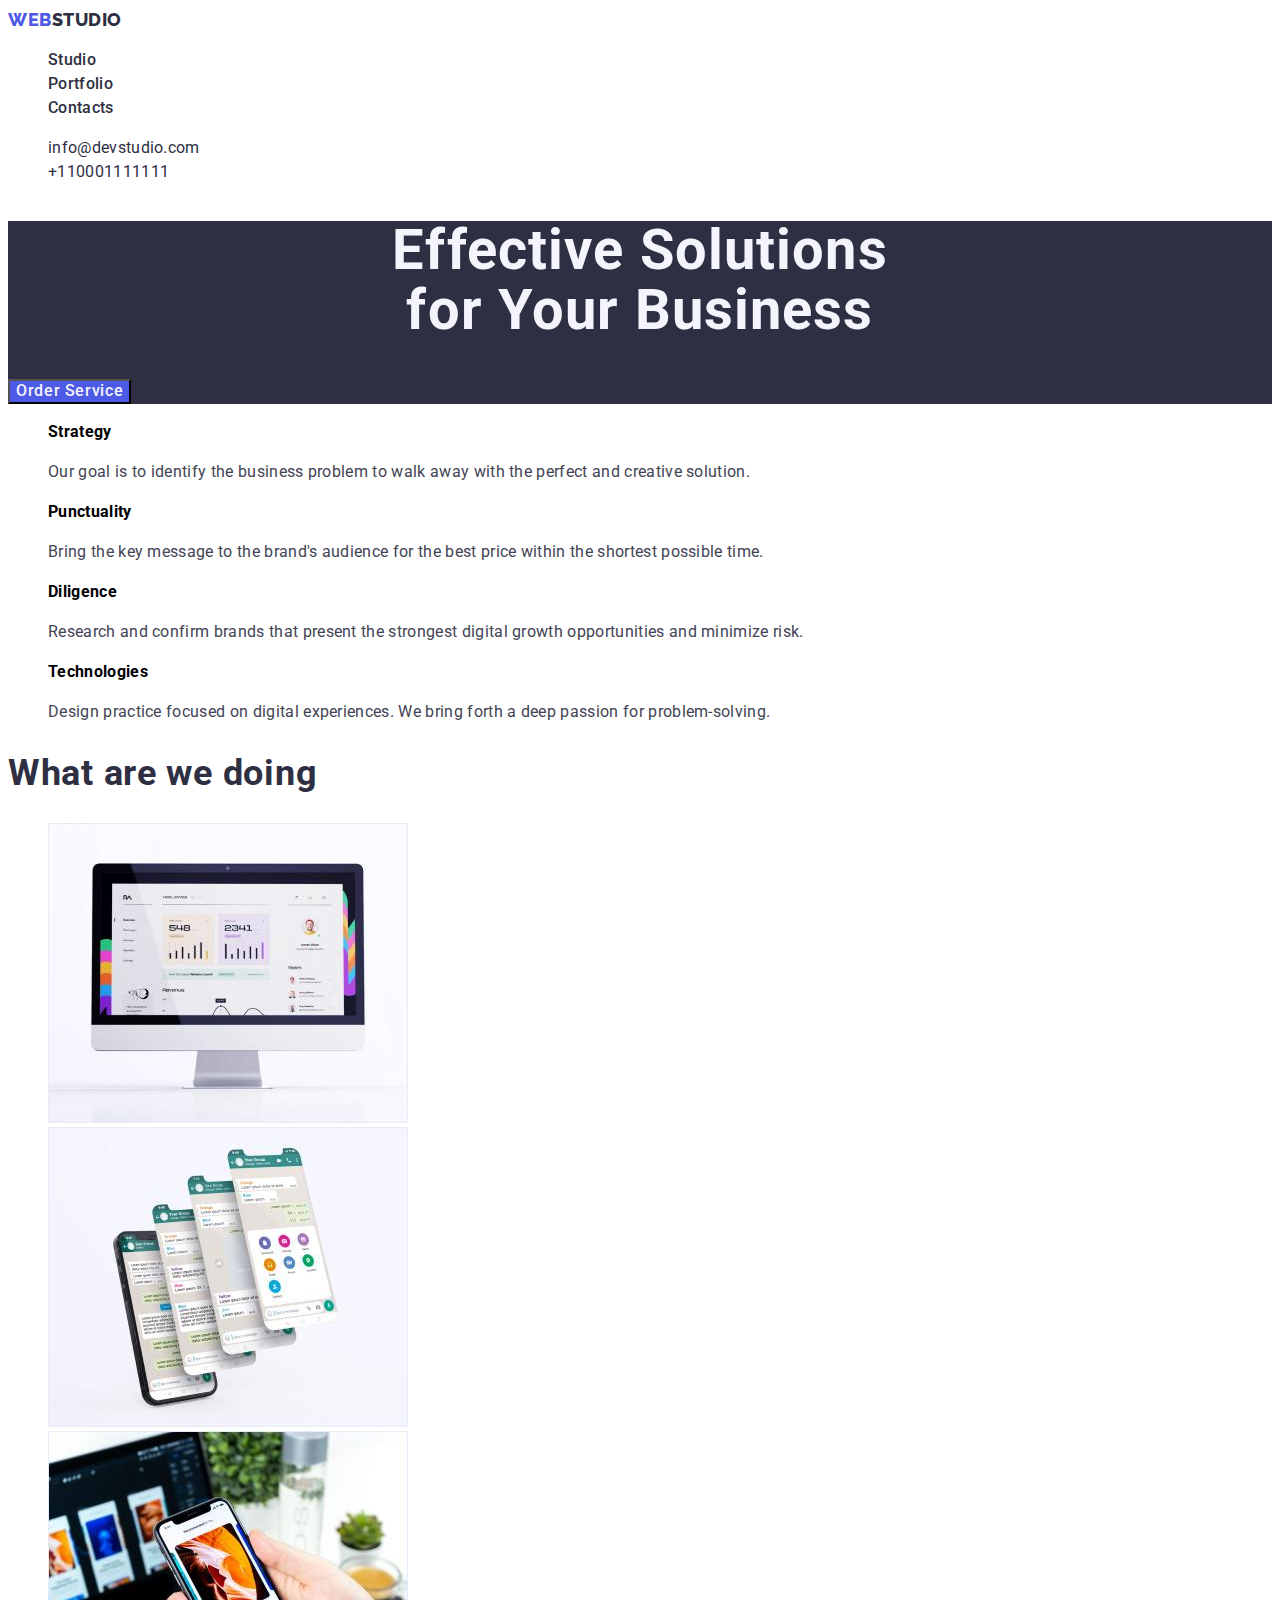
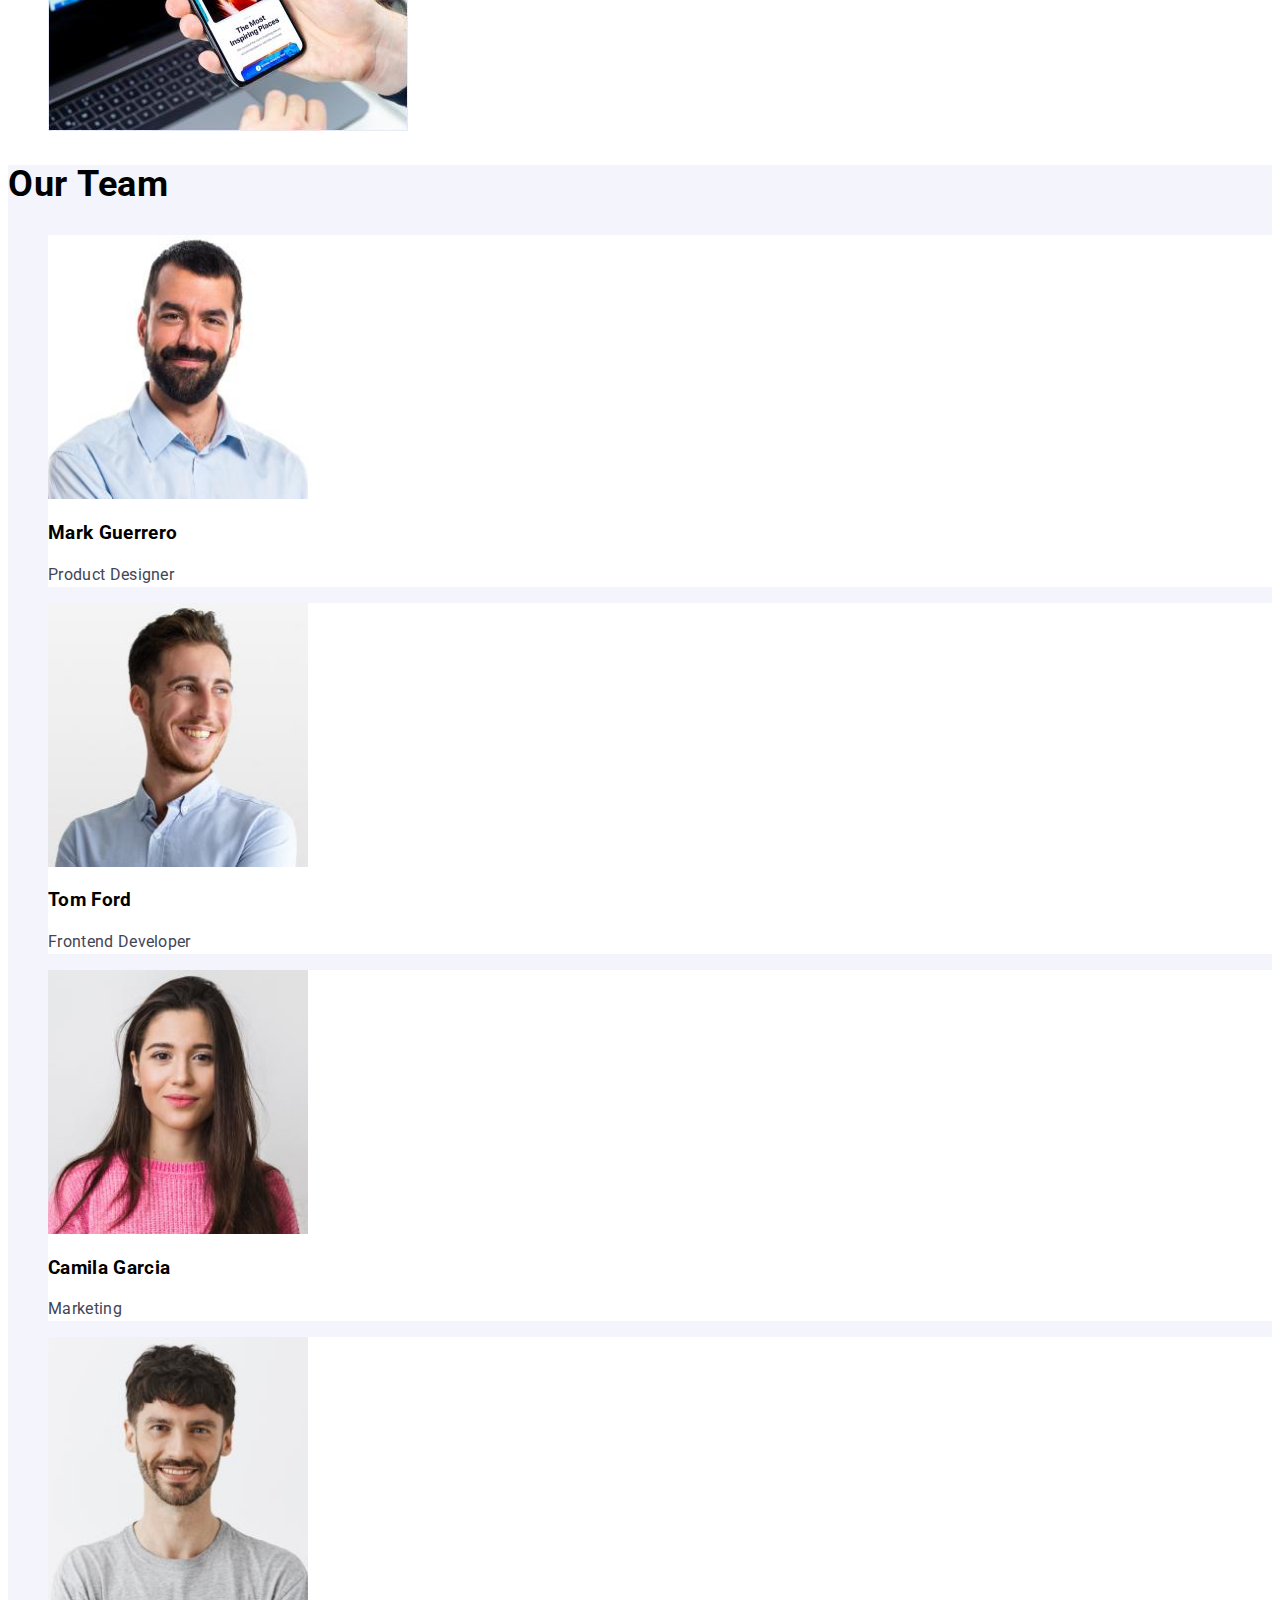
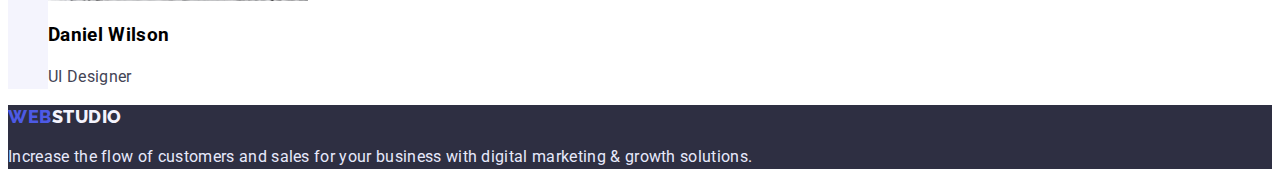
<file: index.html>
<!DOCTYPE html>
<html lang="en">
<head>
    <meta charset="UTF-8">
    <meta http-equiv="X-UA-Compatible" content="IE=edge">
    <meta name="viewport" content="width=device-width, initial-scale=1.0">
    <title>webstudio</title>
    <link href="https://fonts.googleapis.com/css2?family=Raleway:wght@700&family=Roboto:wght@400;500;700;900&display=swap" rel="stylesheet">
    <link rel="stylesheet" href="./css/styles.css">
</head>
<body>

    <header>
        
      <nav>
        <a href="" class="header-logo"><span>WEB</span>STUDIO</a>

        <ul>
            <li><a class="nav-link" href="./index.html">Studio</a></li>
            <li><a class="nav-link" href="./portfolio.html">Portfolio</a></li>
            <li><a class="nav-link" href="">Contacts</a></li>
            
        </ul>
      </nav>

        <ul >

            <li><a class="contacts" href="info@devstudio.com">info@devstudio.com</a></li>
            <li><a class="contacts" href="tel:+110001111111">+110001111111</a></li>
            
        </ul>

    </header>

    
     <main>

            <section class="hero">
                
                <h1 class="hero-tittle">Effective Solutions<br>for Your Business</h1>
    
                <button class="button-hero" type="button">Order Service</button>
    
            </section>
        
    
        <section class="our-mission">
            <h2 class="visually-hidden">our mission</h2>
            <ul>
                <li>
                    <h3 class="our-mission-tittle">Strategy</h3>
                    <p>Our goal is to identify the business problem to walk away with the perfect and creative solution. </p>
                </li>
    
                <li>
                    <h3 class="our-mission-tittle">Punctuality</h3>
                    <p>Bring the key message to the brand's audience for the best price within the shortest possible time. </p>
                </li>
    
                <li>
                    <h3 class="our-mission-tittle">Diligence</h3>
                    <p>Research and confirm brands that present the strongest digital growth opportunities and minimize risk. </p>
                </li>
    
                <li>
                    <h3 class="our-mission-tittle">Technologies</h3>
                    <p>Design practice focused on digital experiences. We bring forth a deep passion for problem-solving. </p>
                </li>
            </ul>
        </section>
    
        <section>
            
            <h2 class="what-wedo">What are we doing</h2>
    
                <ul>
                    <li><a href=""><img src="./images/wedo1.jpg" alt="computer" width="360"></a></li>
                    <li><a href=""><img src="./images/wedo2.jpg" alt="phone" width="360"></a></li>
                    <li><a href=""><img src="./images/wedo3.jpg" alt="computer and phone" width="360"></a></li>
                </ul>
                
            
    
        </section>
    
        <section class="our-team">
    
            <h2 class="our-team-tittle">Our Team</h2>
    
            
                <ul>
                    <li class="our-team-item">
                        <img src="./images/mark.jpg" alt="mark" width="260" height="264">
                        <h3>Mark Guerrero</h3>
                        <p>Product Designer</p>
                    </li>
    
                    <li class="our-team-item">
                        <img src="./images/tom.jpg" alt="tom" width="260" height="264">
                        <h3>Tom Ford</h3>
                        <p>Frontend Developer</p>
                    </li>
    
                    <li class="our-team-item">
                        <img src="./images/camila.jpg" alt="Camilla" width="260" height="264">
                        <h3>Camila Garcia</h3>
                        <p>Marketing</p>
                    </li>
    
                    <li class="our-team-item"> <img src="./images/daniel.jpg" alt="daniel" width="260" height="264">
                        <h3>Daniel Wilson</h3>
                        <p>UI Designer</p>
                    </li>
                </ul>
                    
                
                    
    
                    
                
                   
        </section>

    </main>
           
    

    

    <footer>

        <a class="footer-logo" href=""><span>WEB</span>STUDIO</a>
        <p class="footer-text">Increase the flow of customers and sales for your business with digital marketing & growth solutions.</p>
    </footer>


    
</body>
</html>
</file>
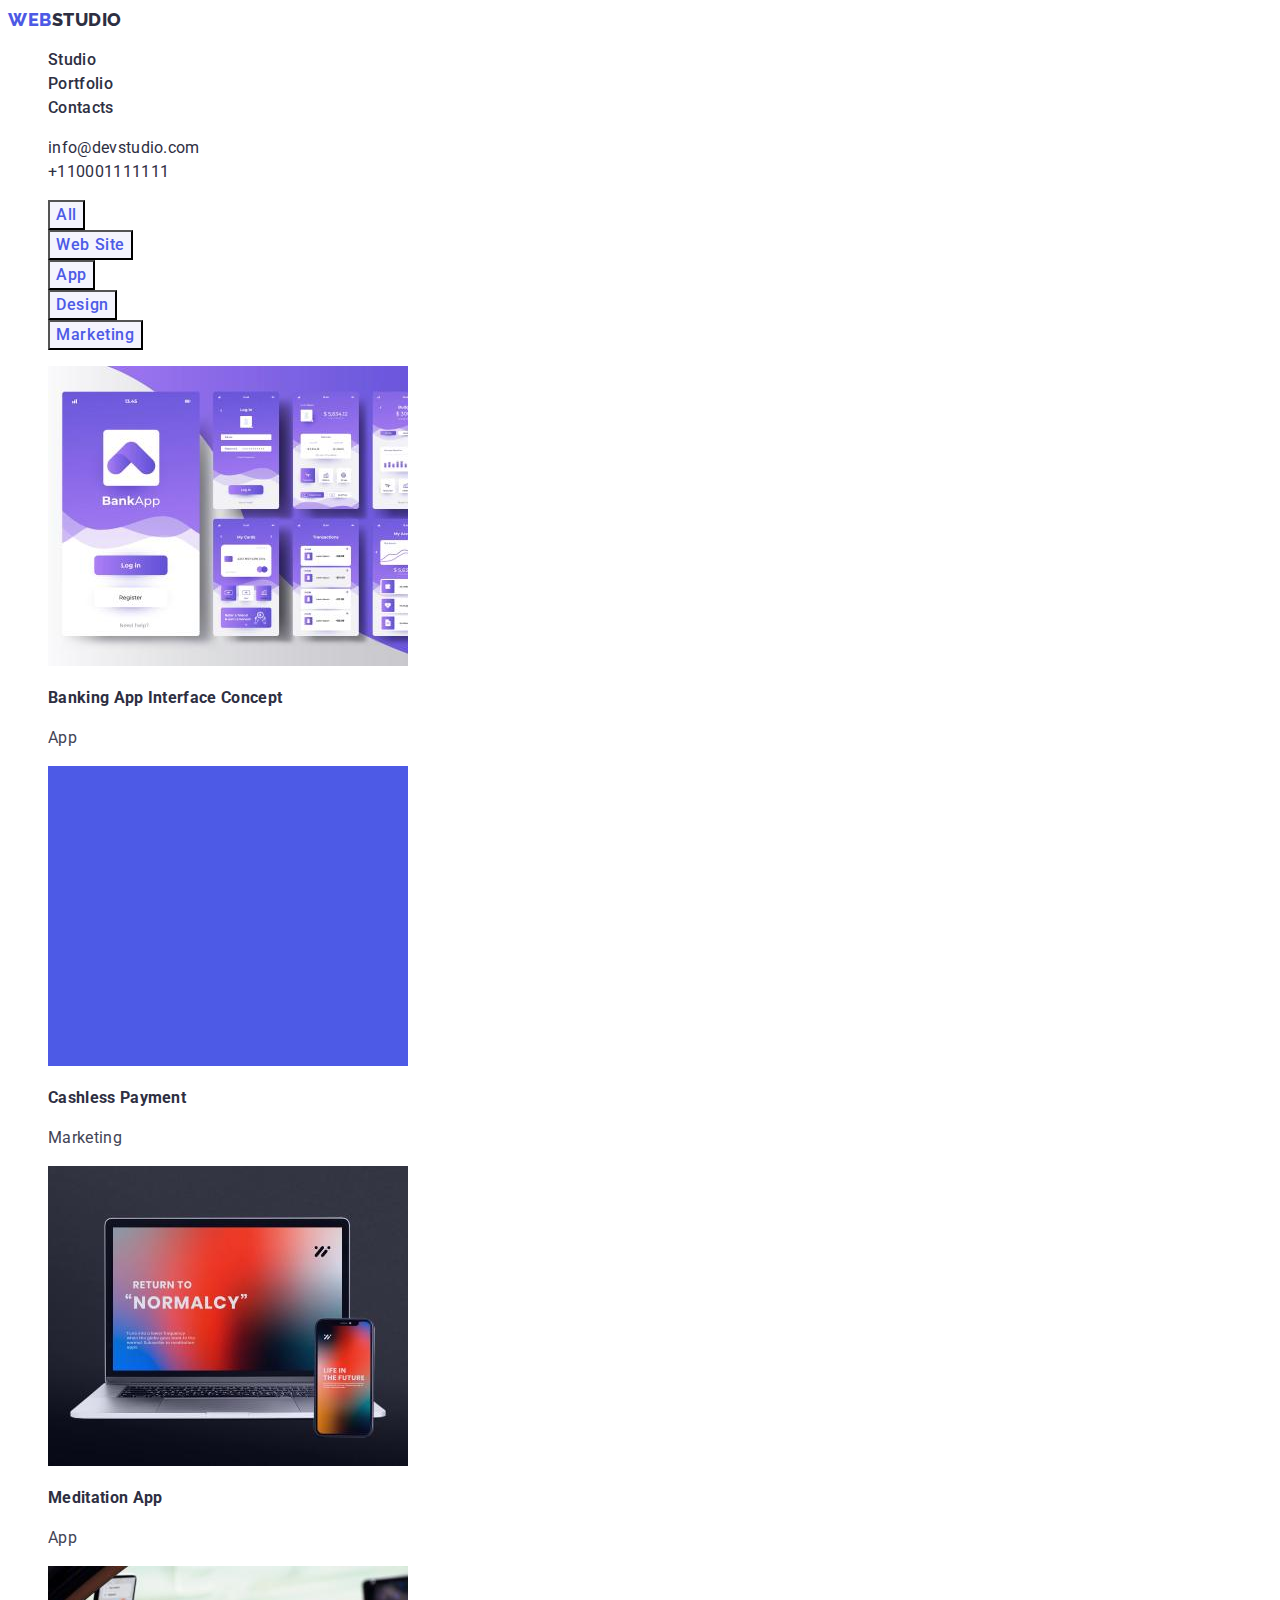
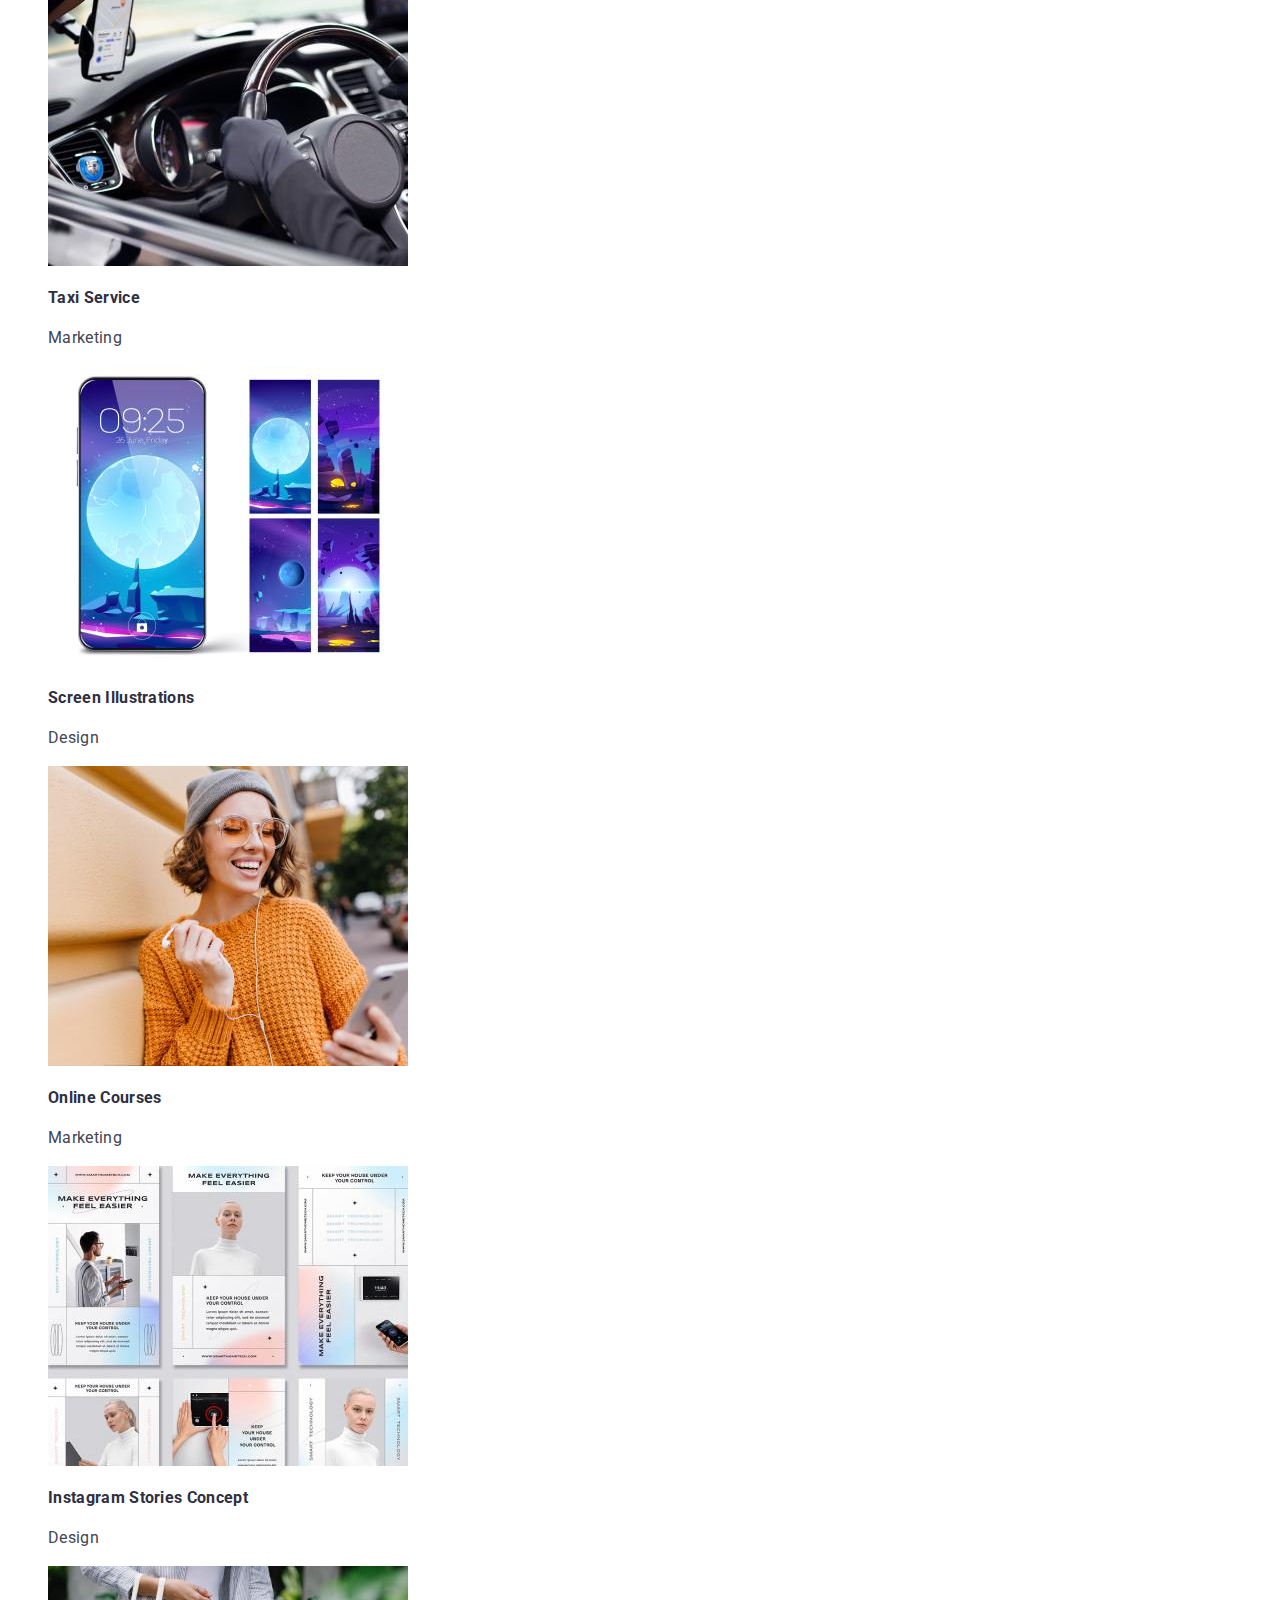
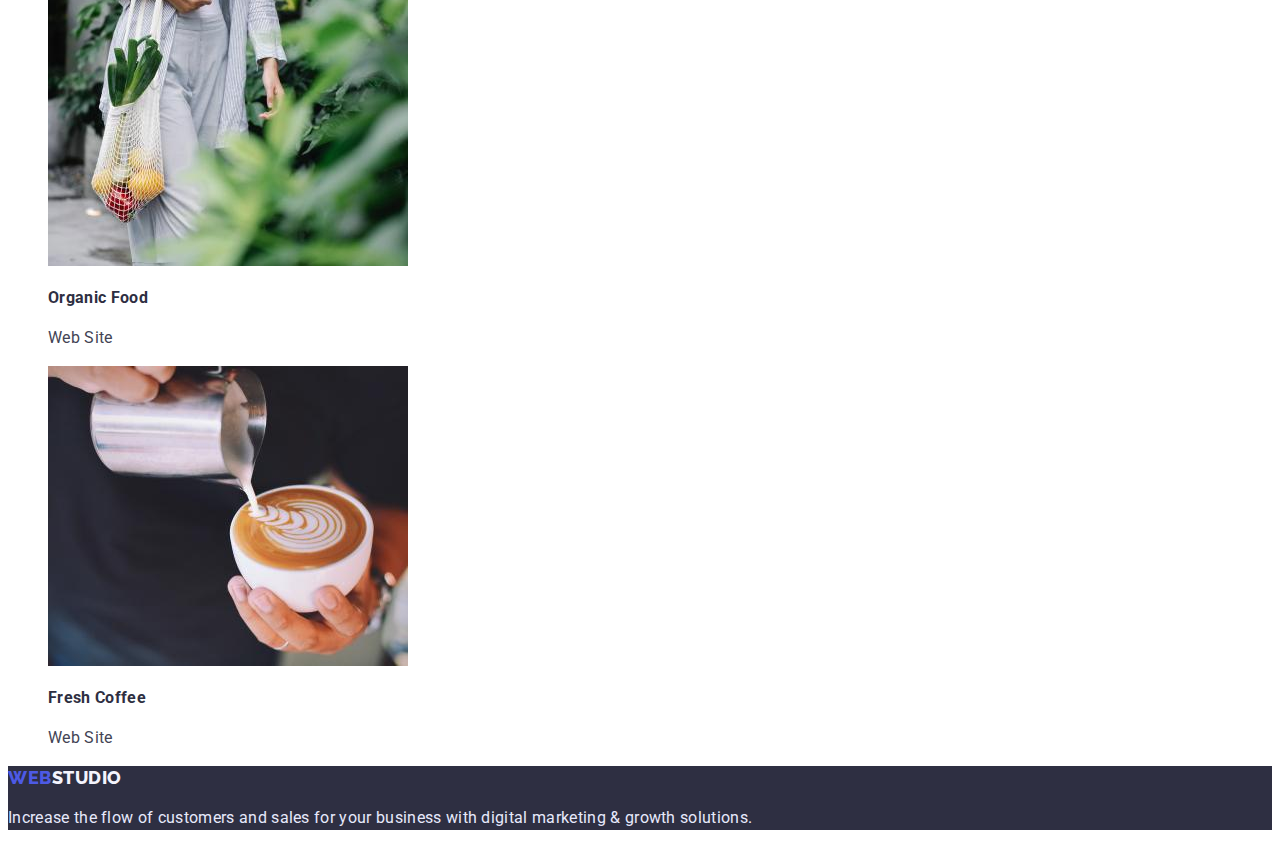
<file: portfolio.html>
<!DOCTYPE html>
<html lang="en">
<head>
    <meta charset="UTF-8">
    <meta http-equiv="X-UA-Compatible" content="IE=edge">
    <meta name="viewport" content="width=device-width, initial-scale=1.0">
    <title>webstudio</title>
    <link href="https://fonts.googleapis.com/css2?family=Raleway:wght@800&family=Roboto:wght@400;500;700;900&display=swap" rel="stylesheet">
    <link rel="stylesheet" href="./css/styles.css"> 
</head>
<body>
    <header>
        
        <nav>
            <a href="" class="header-logo"><span>WEB</span>STUDIO</a>
  
          <ul>
              <li><a class="nav-link" href="./index.html">Studio</a></li>
              <li><a class="nav-link" href="./portfolio.html">Portfolio</a></li>
              <li><a class="nav-link" href="">Contacts</a></li>
              
          </ul>
        </nav>
  
          <ul >
  
              <li><a class="contacts" href="info@devstudio.com">info@devstudio.com</a></li>
              <li><a class="contacts" href="tel:+110001111111">+110001111111</a></li>
              
          </ul>
  
      </header>

 <main>
    <section class="portfolio">
        <h1 class="visually-hidden">portfolio</h1>
        <ul>
            <li><button class="btn-portfolio" type="button">All</button></li>
            <li><button class="btn-portfolio" type="button">Web Site</button></li>
            <li><button class="btn-portfolio" type="button">App</button></li>
            <li><button class="btn-portfolio" type="button">Design</button></li>
            <li><button class="btn-portfolio" type="button">Marketing</button></li>
            
        </ul>
   
        <ul class="project-cards">
            <li> 
                <a href="">
                    <img src="./images/procard1.jpg" alt="procard1" width="360" height="300">
                    <h3 class="our-mission-item">Banking App Interface Concept</h3>
                    <p>App</p>
                </a>
            </li>

            <li>
                <a href="">
                    <img src="./images/procard2.jpg" alt="procard2" width="360" height="300">
                    <h3 class="our-mission-item">Cashless Payment</h3>
                    <p>Marketing</p>
                </a>
            </li>

            <li>
                <a href="">
                    <img src="./images/procard3.jpg" alt="procard3" width="360" height="300">
                    <h3 class="our-mission-item">Meditation App</h3>
                    <p>App</p>
                </a>
            </li>
        
            <li>
                <a href="">
                    <img src="./images/procard4.jpg" alt="procard4" width="360" height="300">
                    <h3 class="our-mission-item">Taxi Service</h3>
                    <p>Marketing</p>
                </a>
            </li>
    
            <li>
                <a href="">
                    <img src="./images/procard5.jpg" alt="procard5" width="360" height="300">
                    <h3 class="our-mission-item">Screen Illustrations</h3>
                    <p>Design</p>
                </a>
            </li>
    
            <li>
                <a href="">
                    <img src="./images/procard6.jpg" alt="procard6" width="360" height="300">
                    <h3 class="our-mission-item">Online Courses</h3>
                    <p>Marketing</p>
                </a>
            </li>
        
            <li>
                <a href="">
                    <img src="./images/procard7.jpg" alt="procard7" width="360" height="300">
                    <h3 class="our-mission-item">Instagram Stories Concept</h3>
                    <p>Design</p>
                </a>
            </li>
    
            <li>
                <a href="">
                    <img src="./images/procard8.jpg" alt="procard8" width="360" height="300">
                    <h3 class="our-mission-item">Organic Food</h3>
                    <p>Web Site</p>
                </a>
            </li>
    
            <li>
                <a href="">
                    <img src="./images/procard9.jpg" alt="procard9" width="360" height="300">
                    <h3 class="our-mission-item">Fresh Coffee</h3>
                    <p>Web Site</p>
                </a>
            </li>
        </ul>

    </section>
 </main>

 <footer>

    <a class="footer-logo" href=""><span>WEB</span>STUDIO</a>
    <p class="footer-text">Increase the flow of customers and sales for your business with digital marketing & growth solutions.</p>

</footer>
  
    
</body>
</html>
</file>
<file: css/styles.css>
:root{
    --primary-text-color: #434455;
    --navy-blue: #2E2F42;
    --primary-brand: #4D5AE5;
    --color-white: #ffffff;
    --accent-cornflower: #E7E9FC;
    --light-cloud: #F4F4FD;
}

body{
    font-family: Roboto,sans-serif;
    letter-spacing: 0.02em;
    background-color: var(--color-white);
    

}
p{
    color: var(--primary-text-color);
    
    font-weight: 400;
    font-size: 16px;
    line-height: 1.5;
    letter-spacing: 0.02em;
}


footer{
    background-color: var(--navy-blue);
    
}
.footer-text{
    color: var(--accent-cornflower);
}



button{
    font-family: inherit;
    cursor: pointer;
   
    
}
.btn-portfolio{
    
    
    font-weight: 500;
    font-size: 16px;
    line-height: 1.5;
    letter-spacing: 0.04em;
    background-color: var(--light-cloud);
    color: var(--primary-brand);

}
.btn-portfolio:hover, .btn-portfolio:focus{
    color: var(--light-cloud);
    background-color: var(--primary-brand);
}


ul{
    list-style: none;
}
span{
    color: var(--primary-brand);
}
.hero{
    background-color: var(--navy-blue);
}
.hero-tittle{
    color: var(--light-cloud);
}

.our-mission-tittle{
    font-weight: 700;
    font-size: 16px;
    line-height: 1.5;
    letter-spacing: 0.02em;
}

.header-logo{
    font-family: Raleway,sans-serif ;
    font-size: 18px;
    line-height: 1.33;
    text-decoration: none;
    color: var(--navy-blue);
    letter-spacing: 0.03em;
    font-weight: 800;
}
.footer-logo{
    font-family: Raleway,sans-serif ;
    font-size: 18px;
    line-height: 1.33;
    text-decoration: none;
    color: var(--light-cloud);
    letter-spacing: 0.03em;
    font-weight: 800;
}

.nav-link{
        font-weight: 500;
        font-size: 16px;
        line-height: 1.5;
        letter-spacing: 0.02em;
        text-decoration: none;
        color: var(--navy-blue);
    }


.nav-link:hover, .nav-link:focus{
    color: var(--primary-brand);
   
}


.contacts{
    font-weight: 400;
    font-size: 16px;
    line-height: 1.5;
    letter-spacing: 0.02em;

    text-decoration: none;
    color: var(--navy-blue);

}


.contacts:hover, .contacts:focus{
    color: var(--primary-brand);
}
.button-hero{

font-weight: 500;
font-size: 16px;
line-height: 1.18;
letter-spacing: 0.04em;
background-color: var(--primary-brand);
color: var(--light-cloud);
}
.button-hero:hover, .button-hero:focus{
    color: var(--light-cloud);
    background-color: var(--primary-brand);
}
.hero-tittle{
    font-weight: 700;
    font-size: 56px;
    line-height: 1.07;

    text-align: center;
    letter-spacing: 0.02em;

}

.visually-hidden{
    position: absolute;
    white-space: nowrap;
    width: 1px;
    height: 1px;
    overflow: hidden;
    border: 0;
    padding: 0;
    clip: rect(0 0 0 0);
    clip-path: inset(50%);
    margin: -1px;
}

.what-wedo{
    font-weight: 700;
    font-size: 36px;
    line-height: 1.11;
    letter-spacing: 0.02em;

    color: var(--navy-blue);
}
.our-team-tittle{
    font-weight: 700;
    font-size: 36px;
    line-height: 1.11;
    letter-spacing: 0.02em;
}
.our-mission-item{
    font-weight: 700;
    font-size: 16px;
    line-height: 1.5;
    letter-spacing: 0.02em;
    
}
.our-team-item{
    background-color: var(--color-white);
}
.our-team{
    background-color: var(--light-cloud);
}
.project-cards a{
    text-decoration: none;
    color: var(--navy-blue);
}
</file>
